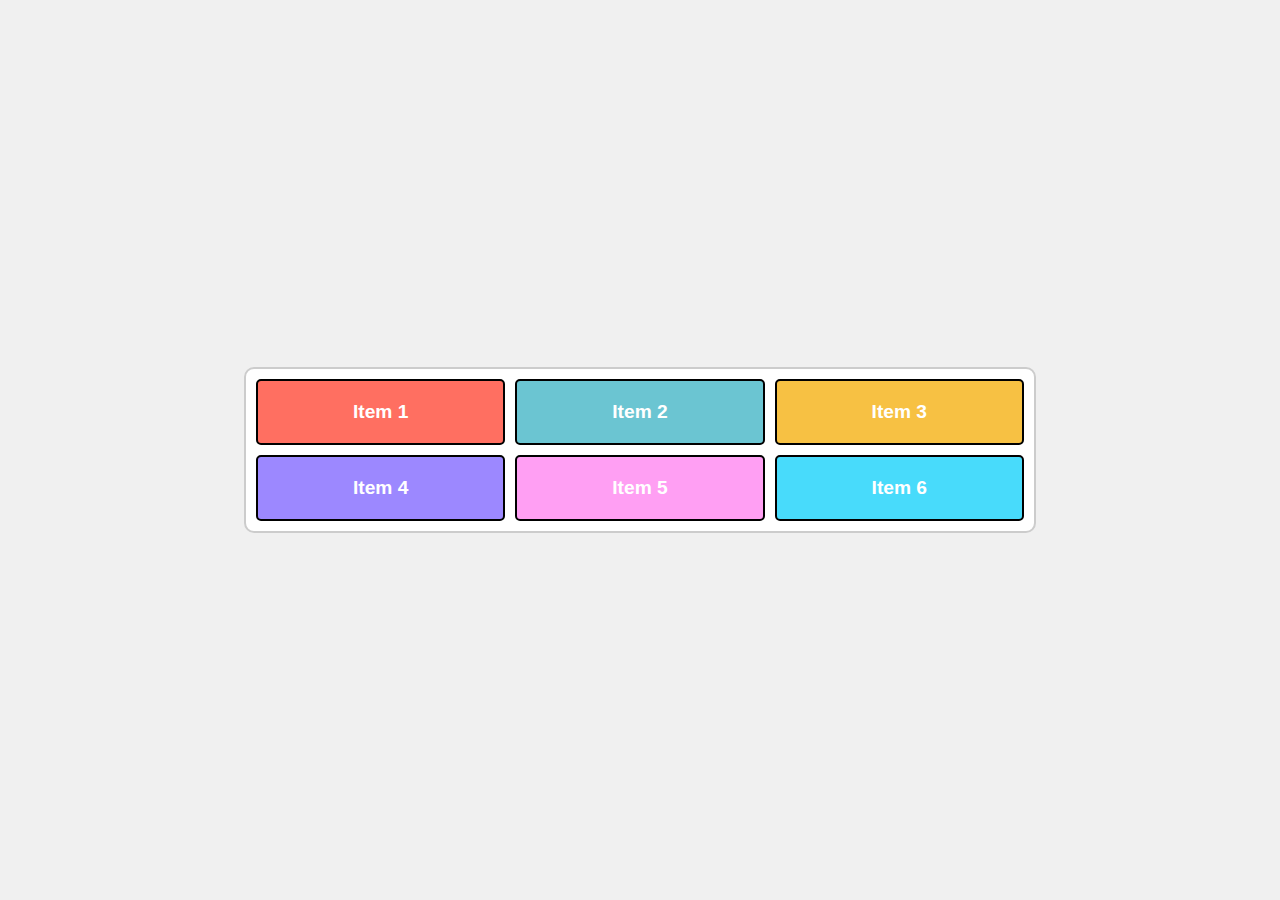
<file: index.html>
<!DOCTYPE html>
<html lang="en">
<head>
  <meta charset="UTF-8">
  <meta name="viewport" content="width=device-width, initial-scale=1.0">
  <title>3x2 Grid Layout</title>
  <link rel="stylesheet" href="styles.css">
</head>
<body>
  <div class="container">
    <div class="item">Item 1</div>
    <div class="item">Item 2</div>
    <div class="item">Item 3</div>
    <div class="item">Item 4</div>
    <div class="item">Item 5</div>
    <div class="item">Item 6</div>
  </div>
</body>
</html>
</file>
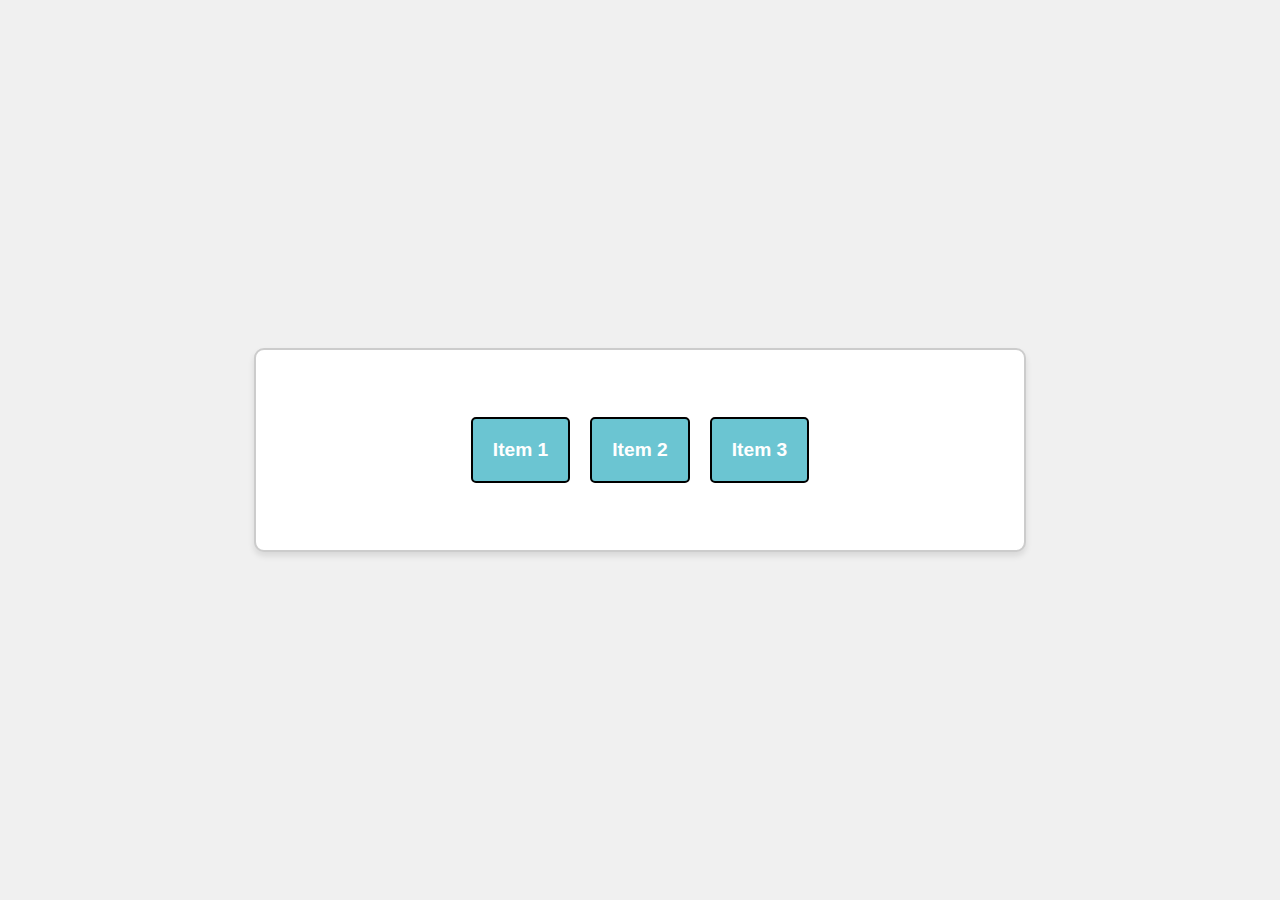
<file: index2.html>
<!DOCTYPE html>
<html lang="en">
<head>
  <meta charset="UTF-8">
  <meta name="viewport" content="width=device-width, initial-scale=1.0">
  <title>Flexbox Centering</title>
  <style>
    body {
      margin: 0;
      font-family: Arial, sans-serif;
      background-color: #f0f0f0;
      height: 100vh;
      display: flex;
      justify-content: center;
      align-items: center;
    }

    .container {
      display: flex;
      justify-content: center;
      align-items: center;
      gap: 20px;
      width: 60%;
      height: 200px;
      background-color: #ffffff;
      border: 2px solid #ccc;
      border-radius: 10px;
      box-shadow: 0 4px 6px rgba(0, 0, 0, 0.1);
    }

    .item {
      padding: 20px;
      background-color: #6bc5d2;
      color: #ffffff;
      font-size: 1.2rem;
      font-weight: bold;
      text-align: center;
      border: 2px solid #000;
      border-radius: 5px;
    }
  </style>
</head>
<body>
  <div class="container">
    <div class="item">Item 1</div>
    <div class="item">Item 2</div>
    <div class="item">Item 3</div>
  </div>
</body>
</html>
</file>
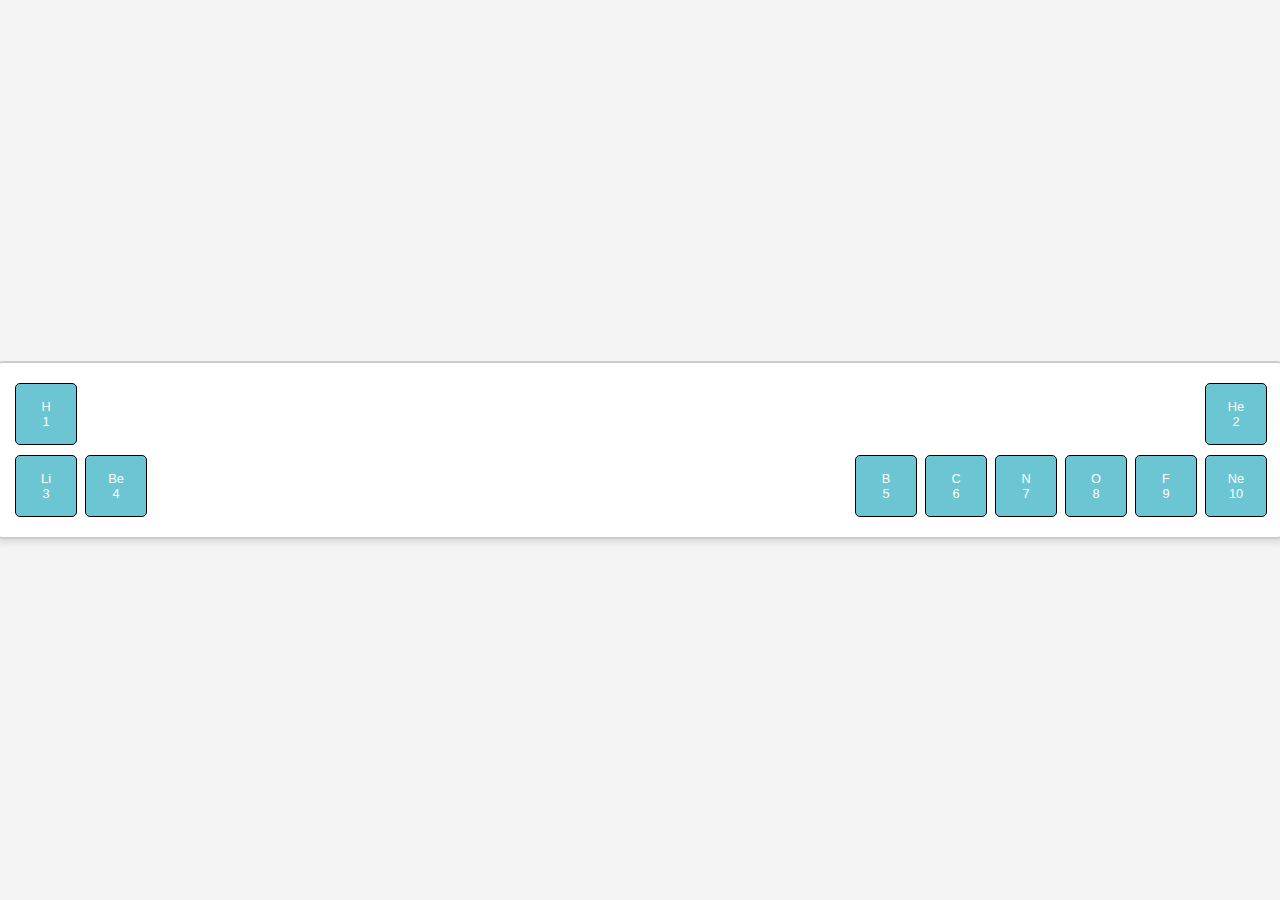
<file: index3.html>
<!DOCTYPE html>
<html lang="en">
<head>
  <meta charset="UTF-8">
  <meta name="viewport" content="width=device-width, initial-scale=1.0">
  <title>Periodic Table</title>
  <style>
    body {
      font-family: Arial, sans-serif;
      margin: 0;
      padding: 0;
      background-color: #f4f4f4;
      display: flex;
      justify-content: center;
      align-items: center;
      min-height: 100vh;
    }

    .periodic-table {
      display: grid;
      grid-template-columns: repeat(18, 60px);
      grid-gap: 10px;
      padding: 20px;
      background-color: #ffffff;
      border: 2px solid #ccc;
      border-radius: 10px;
      box-shadow: 0 4px 6px rgba(0, 0, 0, 0.1);
    }

    .element {
      width: 60px;
      height: 60px;
      background-color: #6bc5d2;
      color: #ffffff;
      display: flex;
      flex-direction: column;
      justify-content: center;
      align-items: center;
      border: 1px solid #000;
      border-radius: 5px;
      font-size: 0.8rem;
    }

    .element.hydrogen { grid-column: 1; grid-row: 1; }
    .element.helium { grid-column: 18; grid-row: 1; }
    .element.lithium { grid-column: 1; grid-row: 2; }
    .element.beryllium { grid-column: 2; grid-row: 2; }
    .element.boron { grid-column: 13; grid-row: 2; }
    .element.carbon { grid-column: 14; grid-row: 2; }
    .element.nitrogen { grid-column: 15; grid-row: 2; }
    .element.oxygen { grid-column: 16; grid-row: 2; }
    .element.fluorine { grid-column: 17; grid-row: 2; }
    .element.neon { grid-column: 18; grid-row: 2; }
  </style>
</head>
<body>
  <div class="periodic-table">
    <div class="element hydrogen">
      <div>H</div>
      <div>1</div>
    </div>
    <div class="element helium">
      <div>He</div>
      <div>2</div>
    </div>
    <div class="element lithium">
      <div>Li</div>
      <div>3</div>
    </div>
    <div class="element beryllium">
      <div>Be</div>
      <div>4</div>
    </div>
    <div class="element boron">
      <div>B</div>
      <div>5</div>
    </div>
    <div class="element carbon">
      <div>C</div>
      <div>6</div>
    </div>
    <div class="element nitrogen">
      <div>N</div>
      <div>7</div>
    </div>
    <div class="element oxygen">
      <div>O</div>
      <div>8</div>
    </div>
    <div class="element fluorine">
      <div>F</div>
      <div>9</div>
    </div>
    <div class="element neon">
      <div>Ne</div>
      <div>10</div>
    </div>
  </div>
</body>
</html>
</file>
<file: styles.css>
body {
    font-family: Arial, sans-serif;
    display: flex;
    justify-content: center;
    align-items: center;
    height: 100vh;
    margin: 0;
    background-color: #f0f0f0;
  }
  
  .container {
    display: grid;
    grid-template-columns: repeat(3, 1fr);
    grid-template-rows: repeat(2, auto);
    gap: 10px;
    width: 60%;
    padding: 10px;
    background-color: #ffffff;
    border: 2px solid #ccc;
    border-radius: 10px;
  }
  
  .item {
    display: flex;
    justify-content: center;
    align-items: center;
    padding: 20px;
    font-size: 1.2rem;
    font-weight: bold;
    color: #ffffff;
    border: 2px solid #000;
    border-radius: 5px;
  }
  
  .item:nth-child(1) { background-color: #ff6f61; }
  .item:nth-child(2) { background-color: #6bc5d2; }
  .item:nth-child(3) { background-color: #f7c143; }
  .item:nth-child(4) { background-color: #9c88ff; }
  .item:nth-child(5) { background-color: #ff9ff3; }
  .item:nth-child(6) { background-color: #48dbfb; }
</file>
